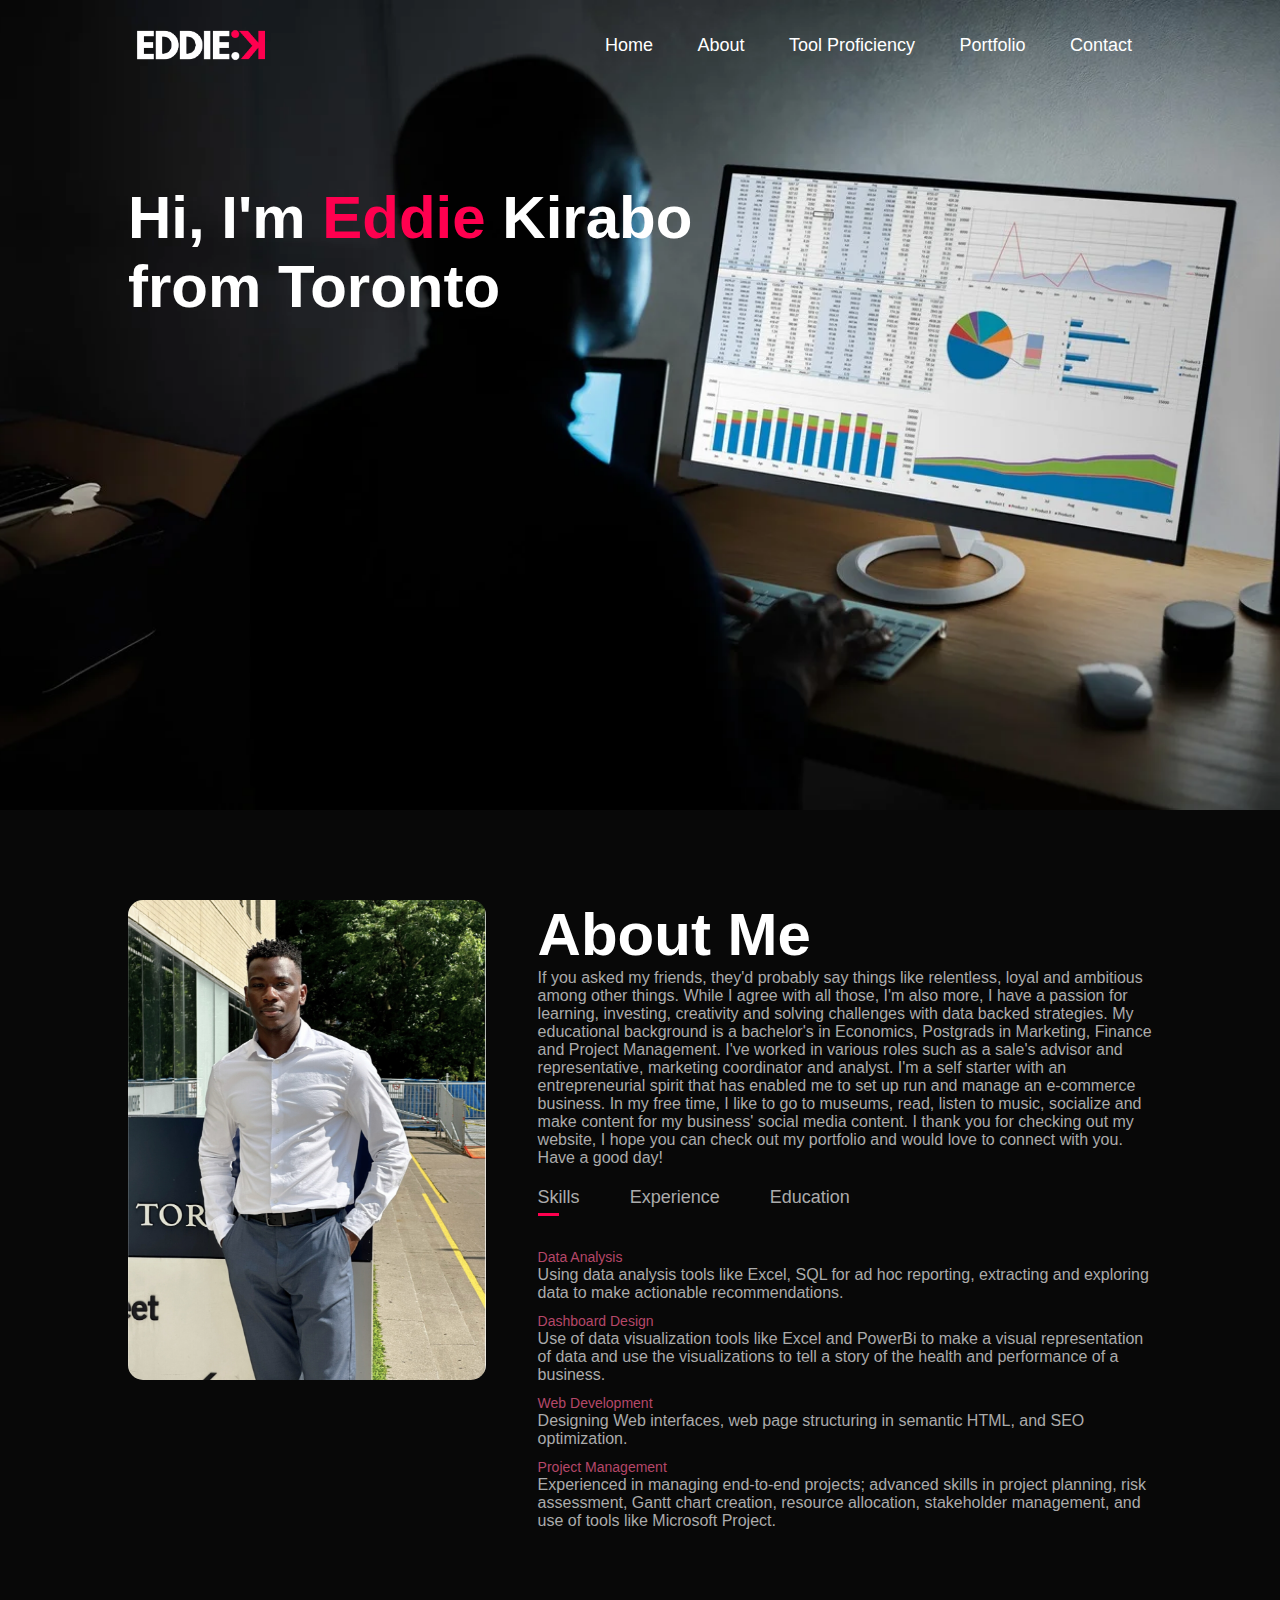
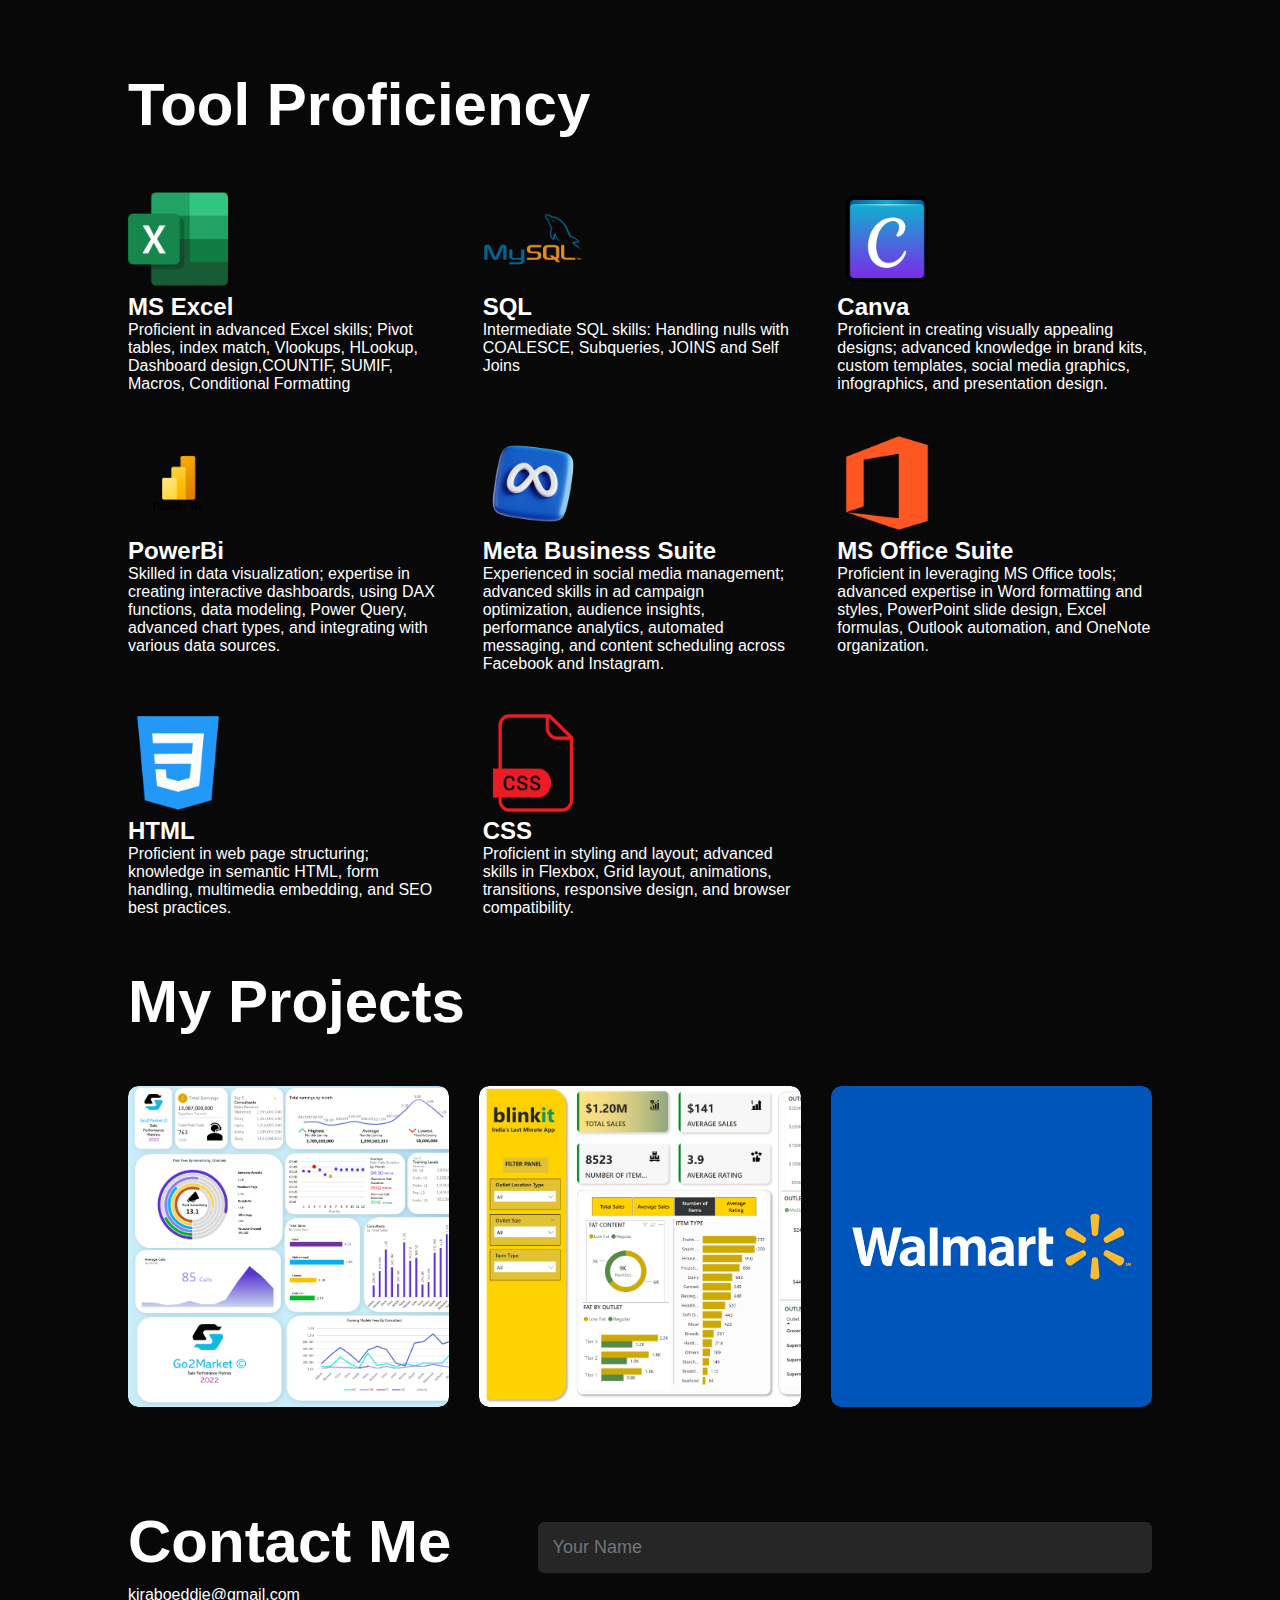
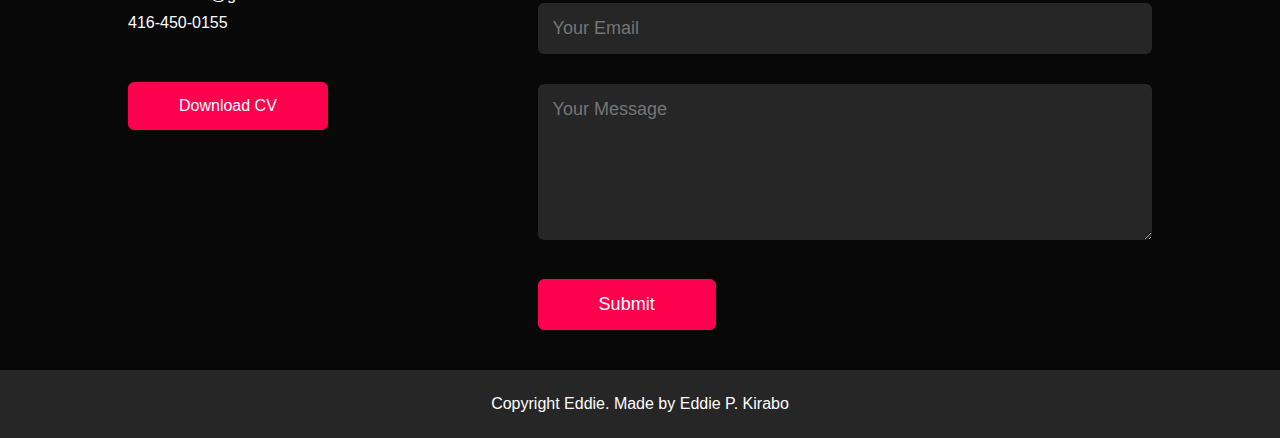
<file: index.html>
<!DOCTYPE html>
<html>
    <head>
        <meta charset="UTF-8">
        <meta http-equiv="X-UA-Compatible" content="Ie=edge">
        <link rel="stylesheet" href="Style.css">
        <title>Personal Portfolio Website</title>
    </head>
    <body>
        <div id="header">
            <div class="container">
                <nav>
                    <img src="images/My Logo.png" class="logo" alt="">
                    <ul>
                        <li><a href="#header">Home</a></li>
                        <li><a href="#About">About</a></li>
                        <li><a href="#services">Tool Proficiency</a></li>
                        <li><a href="#portfolio">Portfolio</a></li>
                        <li><a href="#contact">Contact</a></li>
                    </ul>
                </nav>
                <div class="header-text">
                    
                    <h1> Hi, I'm <span>Eddie</span> Kirabo <br>from Toronto</h1>
                </div>
            </div>
        </div>
        <!--About--> 
        <div id="About">
            <div class="container">
                <div class="row">
                    <div class="about-col-1">
                        <img src="images/My photo.png">
                    </div>
                    <div class="about-col-2">
                        <h1 class="sub-title">About Me</h1>
                        <p> If you asked my friends, they'd probably say things like relentless, loyal and ambitious among other things.
                            While I agree with all those, I'm also more, I have a passion for learning, investing, creativity and solving challenges with data backed strategies. My educational background is a bachelor's in Economics, Postgrads in Marketing, Finance and Project Management. I've worked in various roles such as a sale's advisor and representative, marketing coordinator and analyst. I'm a self starter with an entrepreneurial spirit that has enabled me to set up run and manage an e-commerce business.
                            In my free time, I like to go to museums, read, listen to music, socialize and make content for my business' social media content.
                            I thank you for checking out my website, I hope you can check out my portfolio and would love to connect with you. Have a good day!</p>

                            <div class="tab-titles">
                                <p class="tab-links active-link" onclick="opentab('skills')"> Skills</p>
                                <p class="tab-links" onclick="opentab('experience')"> Experience</p>
                                <p class="tab-links" onclick="opentab('education')"> Education</p>
                            </div>
                            <div class="tab-contents active-tab" id="skills">
                                <ul>
                                    <li><span>Data Analysis</span><br>Using data analysis tools like Excel, SQL for ad hoc reporting, extracting and exploring data to make actionable recommendations.</li>
                                    <li><span>Dashboard Design</span><br>Use of data visualization tools like Excel and PowerBi to make a visual representation of data and use the visualizations to tell a story of the health and performance of a business.</li>
                                    <li><span>Web Development</span><br>Designing Web interfaces, web page structuring in semantic HTML, and SEO optimization.</li>
                                    <li><span>Project Management</span><br>Experienced in managing end-to-end projects; advanced skills in project planning, risk assessment, Gantt chart creation, resource allocation, stakeholder management, and use of tools like Microsoft Project.</li>
                                </ul>
                            </div>
                            <div class="tab-contents" id="experience">
                                <ul>
                                    <li><span>Jan 2024 to date</span><br>Self employed,Ecommerce(Shopify)<br> Chloe&Lee.com</li>
                                    <li><span>June 2023 to Jan 2024</span><br>Sales Representative, Brand Ambassador <br>Brand Momentum</li>
                                    <li><span>Sep 2023 to Dec 2023</span> <br>Marketing Coordinator, Co-Op <br>Uviversity of Toronto</li>
                                    <li><span>2022 to 2023</span><br>Marketing Analyst Intern <br> OWC</li>
                                </ul>
                            </div>
                            <div class="tab-contents" id="education">
                                <ul>
                                    <li><span>2023</span><br>George Brown College <br>Post Grad Marketing Management of Financial Services</li>
                                    <li><span>2022</span><br>St. Lawrence College <br>Post Grad Project Management</li>
                                    <li><span>2017 - 2020</span> <br>University of Bedfordshire, England<br>Bachelors of Business Economics</li>
                                </ul>
                            </div>
                    </div>
                </div>
            </div>
        </div>

        <!--Services/my skills-->
        
        <div id="services">
            <div class="container">
                <h1 class="sub-title">Tool Proficiency</h1>
                <div class="services-list">
                    <div class="tool-icons">
                        <img src="images/excel-icon.png" >
                        <h2>MS Excel</h2>
                        <p> Proficient in advanced Excel skills; Pivot tables, index match, 
                            Vlookups, HLookup, Dashboard design,COUNTIF, SUMIF, Macros, Conditional Formatting </p>
                        
                    </div>
                    <div class="tool-icons">
                        <img src="images/Mysql-icon.png" >
                        <h2>SQL</h2>
                        <p> Intermediate SQL skills: Handling nulls with COALESCE, Subqueries, JOINS and Self Joins</p>
                        
                    </div>
                    <div class="tool-icons">
                        <img src="images/Canva-icon.png">
                        <h2>Canva</h2>
                        <p> Proficient in creating visually appealing designs; advanced knowledge in brand kits, custom templates, social media graphics, infographics, and presentation design.</p>
                        
                    </div>
                    <div class="tool-icons">
                        <img class="Powerbi-logo" src="images/Microsoft-Power-BI-iconl.png">
                        <h2>PowerBi</h2>
                        <p> Skilled in data visualization; expertise in creating interactive dashboards, using DAX functions, data modeling, Power Query, advanced chart types, and integrating with various data sources.</p>
                        
                    </div>
                    <div class="tool-icons">
                        <img src="images/11390290_meta_virtual reality_social media_3d icon_3d illustration_icon.png">
                        <h2>Meta Business Suite</h2>
                        <p> Experienced in social media management; advanced skills in ad campaign optimization, audience insights, performance analytics, automated messaging, and content scheduling across Facebook and Instagram.</p>
                        
                    </div>
                    <div class="tool-icons">
                        <img src="images/4202103_office_logo_microsoft_ms_social_icon.png">
                        <h2>MS Office Suite</h2>
                        <p> Proficient in leveraging MS Office tools; advanced expertise in Word formatting and styles, PowerPoint slide design, Excel formulas, Outlook automation, and OneNote organization.</p>
                        
                    </div>
                    <div class="tool-icons">
                        <img src="images/4202020_css3_html_logo_social_social media_icon.png">
                        <h2>HTML</h2>
                        <p> Proficient in web page structuring; knowledge in semantic HTML, form handling, multimedia embedding, and SEO best practices.</p>
                        
                    </div>
                    <div class="tool-icons">
                        <img src="images/CSS-LOGO.png">
                        <h2>CSS</h2>
                        <p> Proficient in styling and layout; advanced skills in Flexbox, Grid layout, animations, transitions, responsive design, and browser compatibility.</p>
                        
                    </div>
                </div>
            </div>
        </div>

        <!--my portfolio-->

        <div id="portfolio">
            <div class="container">
                <h1 class="sub-title">My Projects</h1>
                <div class="work-list">
                    <div class="work">
                        <img src="Portfolio Projects/Portfolio-1-Images/Go2Sales_Dashboard_.png" >
                        <div class="layer">
                            <h3>Go2Market Sales and Advertising Perfomance 2022 </h3>
                            <p>A detailed analysis of Go2Market, an education and training service provider with the aim to gain 
                                marketing performance insights from the company's 2022 marketing strategies, build an interactive dashboard 
                                and use it to make informed decisions in order to maximise the return on marketing spend.</p>
                            <a target="_blank" href="Portfolio Projects/project-1.html">See Project</a>
                        </div>
                    </div>
                    <div class="work">
                        <img src="Portfolio Projects/Blinkit project/Blinkit-dashboard.png" >
                        <div class="layer">
                            <h3>Blinkit PowerBi Dashboard</h3>
                            <p>Blinkit is India's lasrgest grocery delivery service provider. In this project, fictitious data was used to develop a sales dashboard for the company using PowerBi.</p>
                            <a target="_blank" href="Portfolio Projects/blinkit.html">See Project</a>
                        </div>
                    </div>
                    <div class="work">
                        <img src="Portfolio Projects/WALMART SQL/walmart-logo-vector.png" >
                        <div class="layer">
                            <h3>Walmart Sales SQL Data Analysis</h3>
                            <p>In this project, I use Walmart Sales data onbtained from a Kaggle Dataset to analyse the data using SQL.</p>
                            <a target="_blank" href="Portfolio Projects/walmartproject.html">See Project</a>
                        </div>
                    </div>
                </div>
                
            </div>

        </div>

        <!--Contact-->
        <div id="contact">
            <div class="container">
                <div class="row">
                    <div class="contact-left">
                        <h1 class="sub-title">Contact Me</h1>
                        <p>kiraboeddie@gmail.com</p>
                        <p>416-450-0155</p>
                        <div class="social-icons">

                        </div>
                        <a href="Eddie Kirabo Resume 09-24_.pdf" download class="btn btn2">Download CV</a>
                    </div>
                    
                    <div class="contact-right">
                        <form name="submit-to-google-sheet">
                            <input type="text" name="Name" placeholder="Your Name" required>
                            <input type="email" name="Email" placeholder="Your Email" required>
                            <textarea name="Message" rows="6" placeholder="Your Message"></textarea>
                            <button type="Submit" class="btn btn2">Submit</button>
                        </form>
                        <span id="msg"></span>
                    </div>
                </div>
            </div>
            <div class="copyright">
                <p>Copyright Eddie. Made by Eddie P. Kirabo</p>
            </div>
        </div>

        <script>

            var tablinks = document.getElementsByClassName("tab-links");
            var tabcontents = document.getElementsByClassName("tab-contents");
            function opentab(tabname){
                for(tablink of tablinks){
                    tablink.classList.remove("active-link")
                }
                for(tabcontent of tabcontents){
                    tabcontent.classList.remove("active-tab")
                }
                event.currentTarget.classList.add("active-link")
                document.getElementById(tabname).classList.add("active-tab");
            }

        </script>
        <script>
            const scriptURL = 'https://script.google.com/macros/s/AKfycbz5DEJKf5zarZrufCca64hK5Rn7zNZXso42GmwHZeLCt1lqWhEosUQU6XVI6L28XFer/exec'
            const form = document.forms['submit-to-google-sheet']
            const msg =document.getElementById("msg")
          
            form.addEventListener('submit', e => {
              e.preventDefault()
              fetch(scriptURL, { method: 'POST', body: new FormData(form)})
                .then(response => {
                    msg.innerHTML = "Message sent Succesfully!"
                    setTimeout(function(){
                        msg.innerHTML =""
                    },5000)
                    form.reset()
                })
                .catch(error => console.error('Error!', error.message))
            })
        </script>
    </body>
</html>
</file>
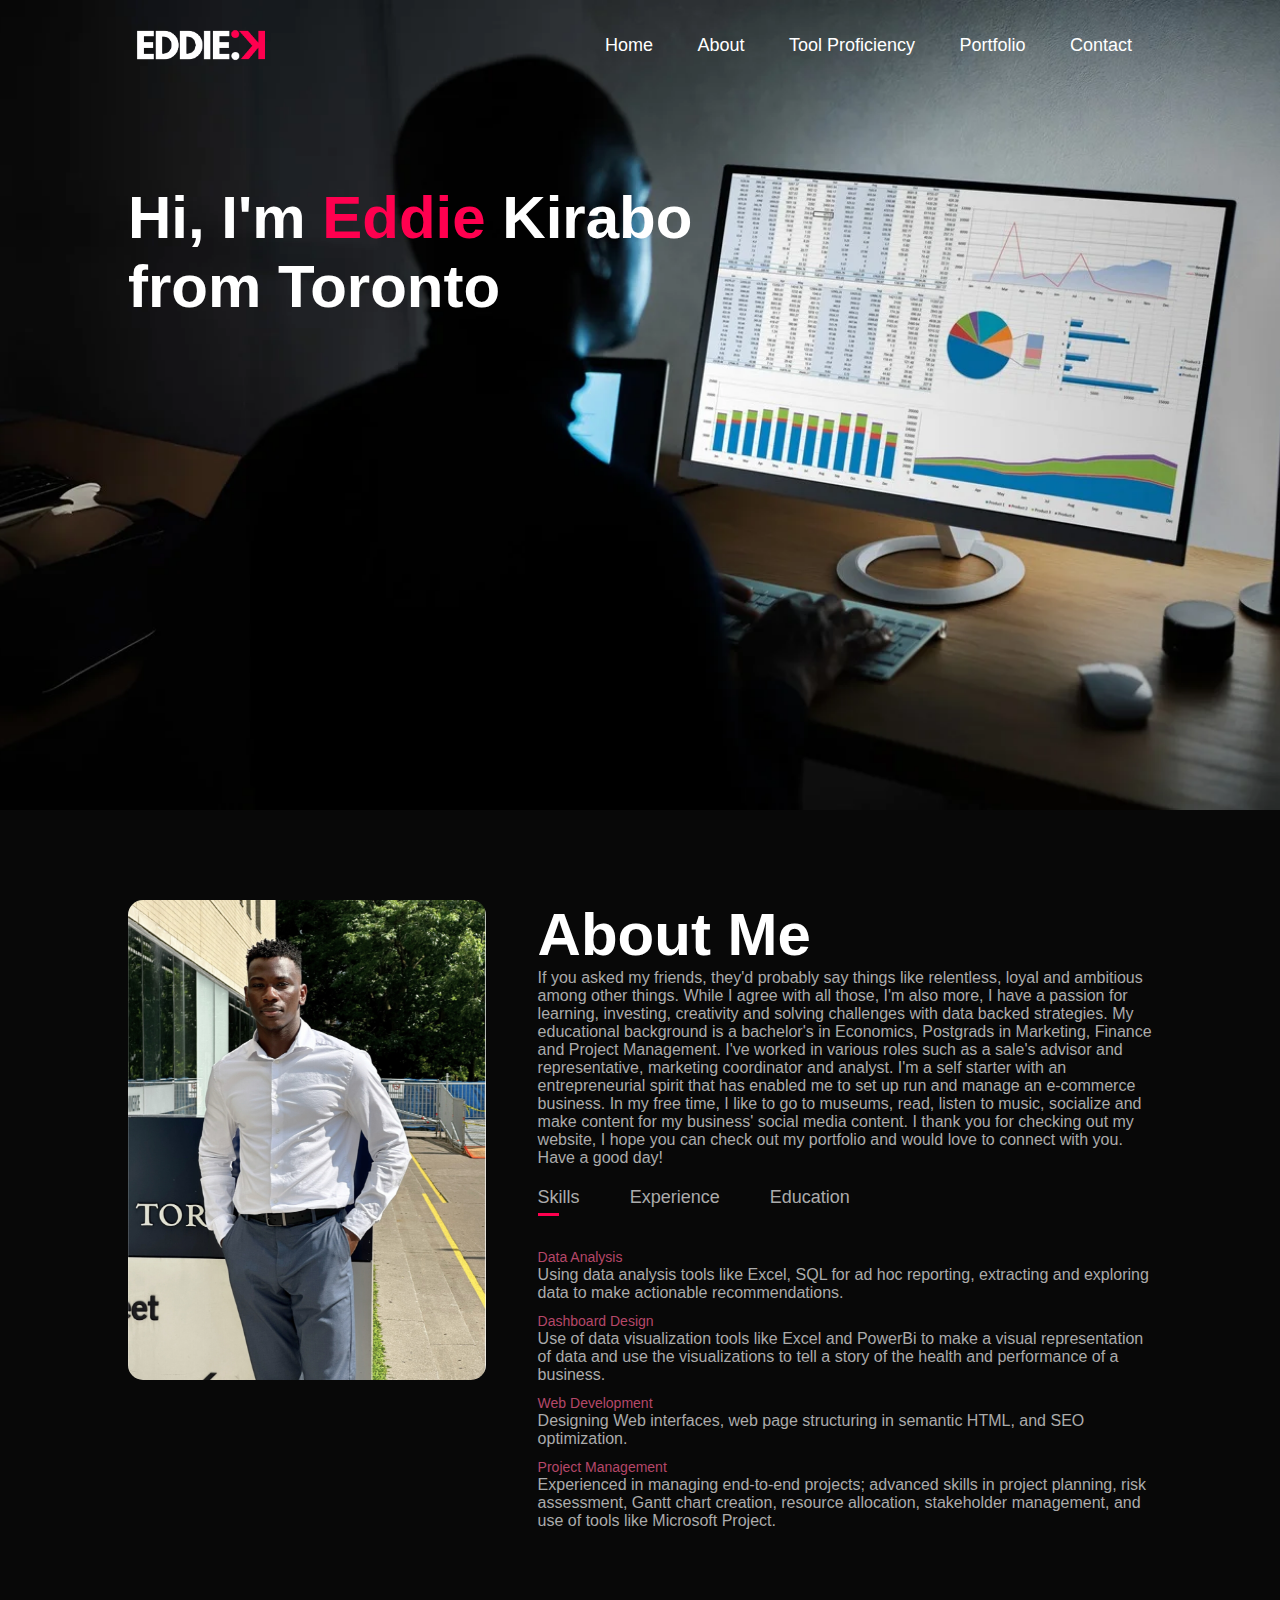
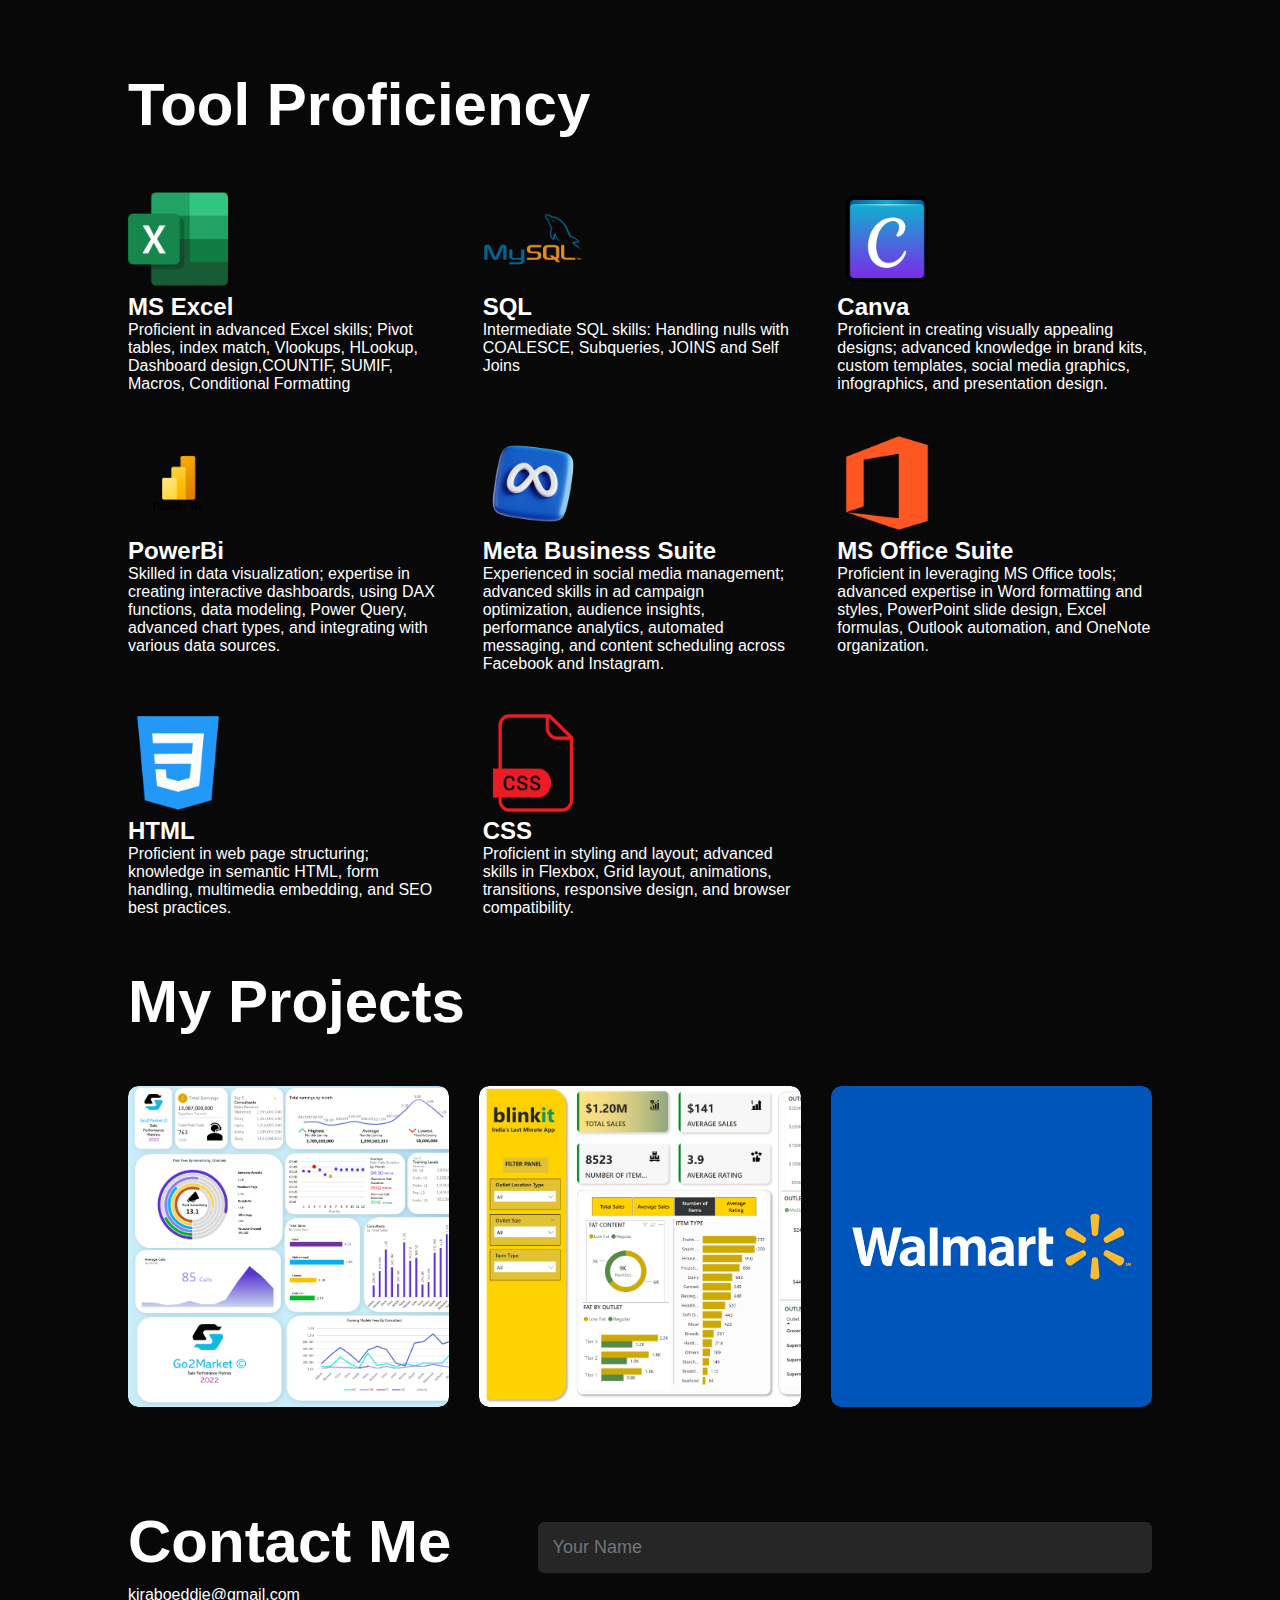
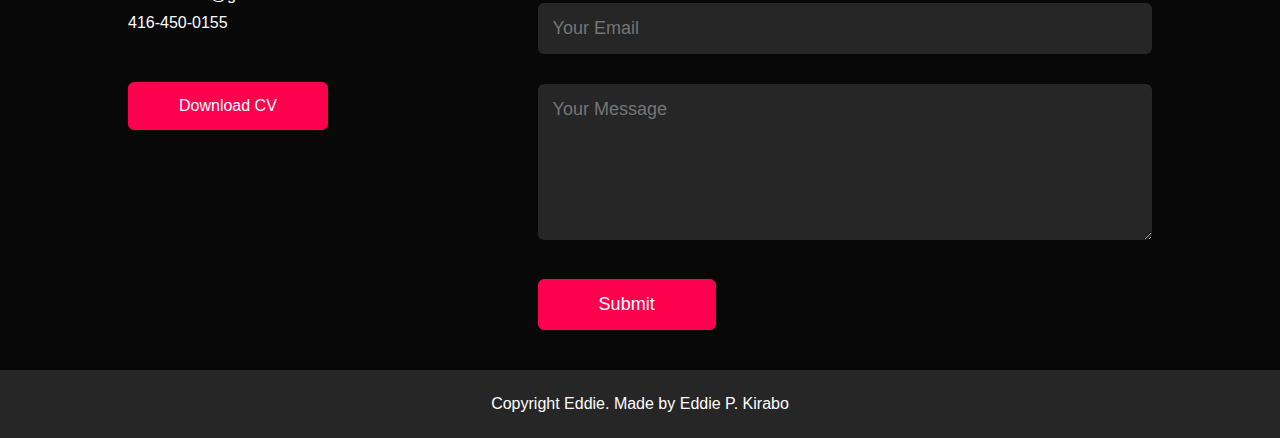
<file: Personal Portfolio/index.html>
<!DOCTYPE html>
<html>
    <head>
        <meta charset="UTF-8">
        <meta http-equiv="X-UA-Compatible" content="Ie=edge">
        <link rel="stylesheet" href="Style.css">
        <title>Personal Portfolio Website</title>
    </head>
    <body>
        <div id="header">
            <div class="container">
                <nav>
                    <img src="images/My Logo.png" class="logo" alt="">
                    <ul>
                        <li><a href="#header">Home</a></li>
                        <li><a href="#About">About</a></li>
                        <li><a href="#services">Tool Proficiency</a></li>
                        <li><a href="#portfolio">Portfolio</a></li>
                        <li><a href="#contact">Contact</a></li>
                    </ul>
                </nav>
                <div class="header-text">
                    
                    <h1> Hi, I'm <span>Eddie</span> Kirabo <br>from Toronto</h1>
                </div>
            </div>
        </div>
        <!--About--> 
        <div id="About">
            <div class="container">
                <div class="row">
                    <div class="about-col-1">
                        <img src="images/My photo.png">
                    </div>
                    <div class="about-col-2">
                        <h1 class="sub-title">About Me</h1>
                        <p> If you asked my friends, they'd probably say things like relentless, loyal and ambitious among other things.
                            While I agree with all those, I'm also more, I have a passion for learning, investing, creativity and solving challenges with data backed strategies. My educational background is a bachelor's in Economics, Postgrads in Marketing, Finance and Project Management. I've worked in various roles such as a sale's advisor and representative, marketing coordinator and analyst. I'm a self starter with an entrepreneurial spirit that has enabled me to set up run and manage an e-commerce business.
                            In my free time, I like to go to museums, read, listen to music, socialize and make content for my business' social media content.
                            I thank you for checking out my website, I hope you can check out my portfolio and would love to connect with you. Have a good day!</p>

                            <div class="tab-titles">
                                <p class="tab-links active-link" onclick="opentab('skills')"> Skills</p>
                                <p class="tab-links" onclick="opentab('experience')"> Experience</p>
                                <p class="tab-links" onclick="opentab('education')"> Education</p>
                            </div>
                            <div class="tab-contents active-tab" id="skills">
                                <ul>
                                    <li><span>Data Analysis</span><br>Using data analysis tools like Excel, SQL for ad hoc reporting, extracting and exploring data to make actionable recommendations.</li>
                                    <li><span>Dashboard Design</span><br>Use of data visualization tools like Excel and PowerBi to make a visual representation of data and use the visualizations to tell a story of the health and performance of a business.</li>
                                    <li><span>Web Development</span><br>Designing Web interfaces, web page structuring in semantic HTML, and SEO optimization.</li>
                                    <li><span>Project Management</span><br>Experienced in managing end-to-end projects; advanced skills in project planning, risk assessment, Gantt chart creation, resource allocation, stakeholder management, and use of tools like Microsoft Project.</li>
                                </ul>
                            </div>
                            <div class="tab-contents" id="experience">
                                <ul>
                                    <li><span>Jan 2024 to date</span><br>Self employed,Ecommerce(Shopify)<br> Chloe&Lee.com</li>
                                    <li><span>June 2023 to Jan 2024</span><br>Sales Representative, Brand Ambassador <br>Brand Momentum</li>
                                    <li><span>Sep 2023 to Dec 2023</span> <br>Marketing Coordinator, Co-Op <br>Uviversity of Toronto</li>
                                    <li><span>2022 to 2023</span><br>Marketing Analyst Intern <br> OWC</li>
                                </ul>
                            </div>
                            <div class="tab-contents" id="education">
                                <ul>
                                    <li><span>2023</span><br>George Brown College <br>Post Grad Marketing Management of Financial Services</li>
                                    <li><span>2022</span><br>St. Lawrence College <br>Post Grad Project Management</li>
                                    <li><span>2017 - 2020</span> <br>University of Bedfordshire, England<br>Bachelors of Business Economics</li>
                                </ul>
                            </div>
                    </div>
                </div>
            </div>
        </div>

        <!--Services/my skills-->
        
        <div id="services">
            <div class="container">
                <h1 class="sub-title">Tool Proficiency</h1>
                <div class="services-list">
                    <div class="tool-icons">
                        <img src="images/excel-icon.png" >
                        <h2>MS Excel</h2>
                        <p> Proficient in advanced Excel skills; Pivot tables, index match, 
                            Vlookups, HLookup, Dashboard design,COUNTIF, SUMIF, Macros, Conditional Formatting </p>
                        
                    </div>
                    <div class="tool-icons">
                        <img src="images/Mysql-icon.png" >
                        <h2>SQL</h2>
                        <p> Intermediate SQL skills: Handling nulls with COALESCE, Subqueries, JOINS and Self Joins</p>
                        
                    </div>
                    <div class="tool-icons">
                        <img src="images/Canva-icon.png">
                        <h2>Canva</h2>
                        <p> Proficient in creating visually appealing designs; advanced knowledge in brand kits, custom templates, social media graphics, infographics, and presentation design.</p>
                        
                    </div>
                    <div class="tool-icons">
                        <img class="Powerbi-logo" src="images/Microsoft-Power-BI-iconl.png">
                        <h2>PowerBi</h2>
                        <p> Skilled in data visualization; expertise in creating interactive dashboards, using DAX functions, data modeling, Power Query, advanced chart types, and integrating with various data sources.</p>
                        
                    </div>
                    <div class="tool-icons">
                        <img src="images/11390290_meta_virtual reality_social media_3d icon_3d illustration_icon.png">
                        <h2>Meta Business Suite</h2>
                        <p> Experienced in social media management; advanced skills in ad campaign optimization, audience insights, performance analytics, automated messaging, and content scheduling across Facebook and Instagram.</p>
                        
                    </div>
                    <div class="tool-icons">
                        <img src="images/4202103_office_logo_microsoft_ms_social_icon.png">
                        <h2>MS Office Suite</h2>
                        <p> Proficient in leveraging MS Office tools; advanced expertise in Word formatting and styles, PowerPoint slide design, Excel formulas, Outlook automation, and OneNote organization.</p>
                        
                    </div>
                    <div class="tool-icons">
                        <img src="images/4202020_css3_html_logo_social_social media_icon.png">
                        <h2>HTML</h2>
                        <p> Proficient in web page structuring; knowledge in semantic HTML, form handling, multimedia embedding, and SEO best practices.</p>
                        
                    </div>
                    <div class="tool-icons">
                        <img src="images/CSS-LOGO.png">
                        <h2>CSS</h2>
                        <p> Proficient in styling and layout; advanced skills in Flexbox, Grid layout, animations, transitions, responsive design, and browser compatibility.</p>
                        
                    </div>
                </div>
            </div>
        </div>

        <!--my portfolio-->

        <div id="portfolio">
            <div class="container">
                <h1 class="sub-title">My Projects</h1>
                <div class="work-list">
                    <div class="work">
                        <img src="Portfolio Projects/Portfolio-1-Images/Go2Sales_Dashboard_.png" >
                        <div class="layer">
                            <h3>Go2Market Sales and Advertising Perfomance 2022 </h3>
                            <p>A detailed analysis of Go2Market, an education and training service provider with the aim to gain 
                                marketing performance insights from the company's 2022 marketing strategies, build an interactive dashboard 
                                and use it to make informed decisions in order to maximise the return on marketing spend.</p>
                            <a target="_blank" href="Portfolio Projects/project-1.html">See Project</a>
                        </div>
                    </div>
                    <div class="work">
                        <img src="Portfolio Projects/Blinkit project/Blinkit-dashboard.png" >
                        <div class="layer">
                            <h3>Blinkit PowerBi Dashboard</h3>
                            <p>Blinkit is India's lasrgest grocery delivery service provider. In this project, fictitious data was used to develop a sales dashboard for the company using PowerBi.</p>
                            <a target="_blank" href="Portfolio Projects/blinkit.html">See Project</a>
                        </div>
                    </div>
                    <div class="work">
                        <img src="Portfolio Projects/WALMART SQL/walmart-logo-vector.png" >
                        <div class="layer">
                            <h3>Walmart Sales SQL Data Analysis</h3>
                            <p>In this project, I use Walmart Sales data onbtained from a Kaggle Dataset to analyse the data using SQL.</p>
                            <a target="_blank" href="Portfolio Projects/walmartproject.html">See Project</a>
                        </div>
                    </div>
                </div>
                
            </div>

        </div>

        <!--Contact-->
        <div id="contact">
            <div class="container">
                <div class="row">
                    <div class="contact-left">
                        <h1 class="sub-title">Contact Me</h1>
                        <p>kiraboeddie@gmail.com</p>
                        <p>416-450-0155</p>
                        <div class="social-icons">

                        </div>
                        <a href="images/my-cv.pdf" download class="btn btn2">Download CV</a>
                    </div>
                    
                    <div class="contact-right">
                        <form name="submit-to-google-sheet">
                            <input type="text" name="Name" placeholder="Your Name" required>
                            <input type="email" name="Email" placeholder="Your Email" required>
                            <textarea name="Message" rows="6" placeholder="Your Message"></textarea>
                            <button type="Submit" class="btn btn2">Submit</button>
                        </form>
                        <span id="msg"></span>
                    </div>
                </div>
            </div>
            <div class="copyright">
                <p>Copyright Eddie. Made by Eddie P. Kirabo</p>
            </div>
        </div>

        <script>

            var tablinks = document.getElementsByClassName("tab-links");
            var tabcontents = document.getElementsByClassName("tab-contents");
            function opentab(tabname){
                for(tablink of tablinks){
                    tablink.classList.remove("active-link")
                }
                for(tabcontent of tabcontents){
                    tabcontent.classList.remove("active-tab")
                }
                event.currentTarget.classList.add("active-link")
                document.getElementById(tabname).classList.add("active-tab");
            }

        </script>
        <script>
            const scriptURL = 'https://script.google.com/macros/s/AKfycbz5DEJKf5zarZrufCca64hK5Rn7zNZXso42GmwHZeLCt1lqWhEosUQU6XVI6L28XFer/exec'
            const form = document.forms['submit-to-google-sheet']
            const msg =document.getElementById("msg")
          
            form.addEventListener('submit', e => {
              e.preventDefault()
              fetch(scriptURL, { method: 'POST', body: new FormData(form)})
                .then(response => {
                    msg.innerHTML = "Message sent Succesfully!"
                    setTimeout(function(){
                        msg.innerHTML =""
                    },5000)
                    form.reset()
                })
                .catch(error => console.error('Error!', error.message))
            })
        </script>
    </body>
</html>
</file>
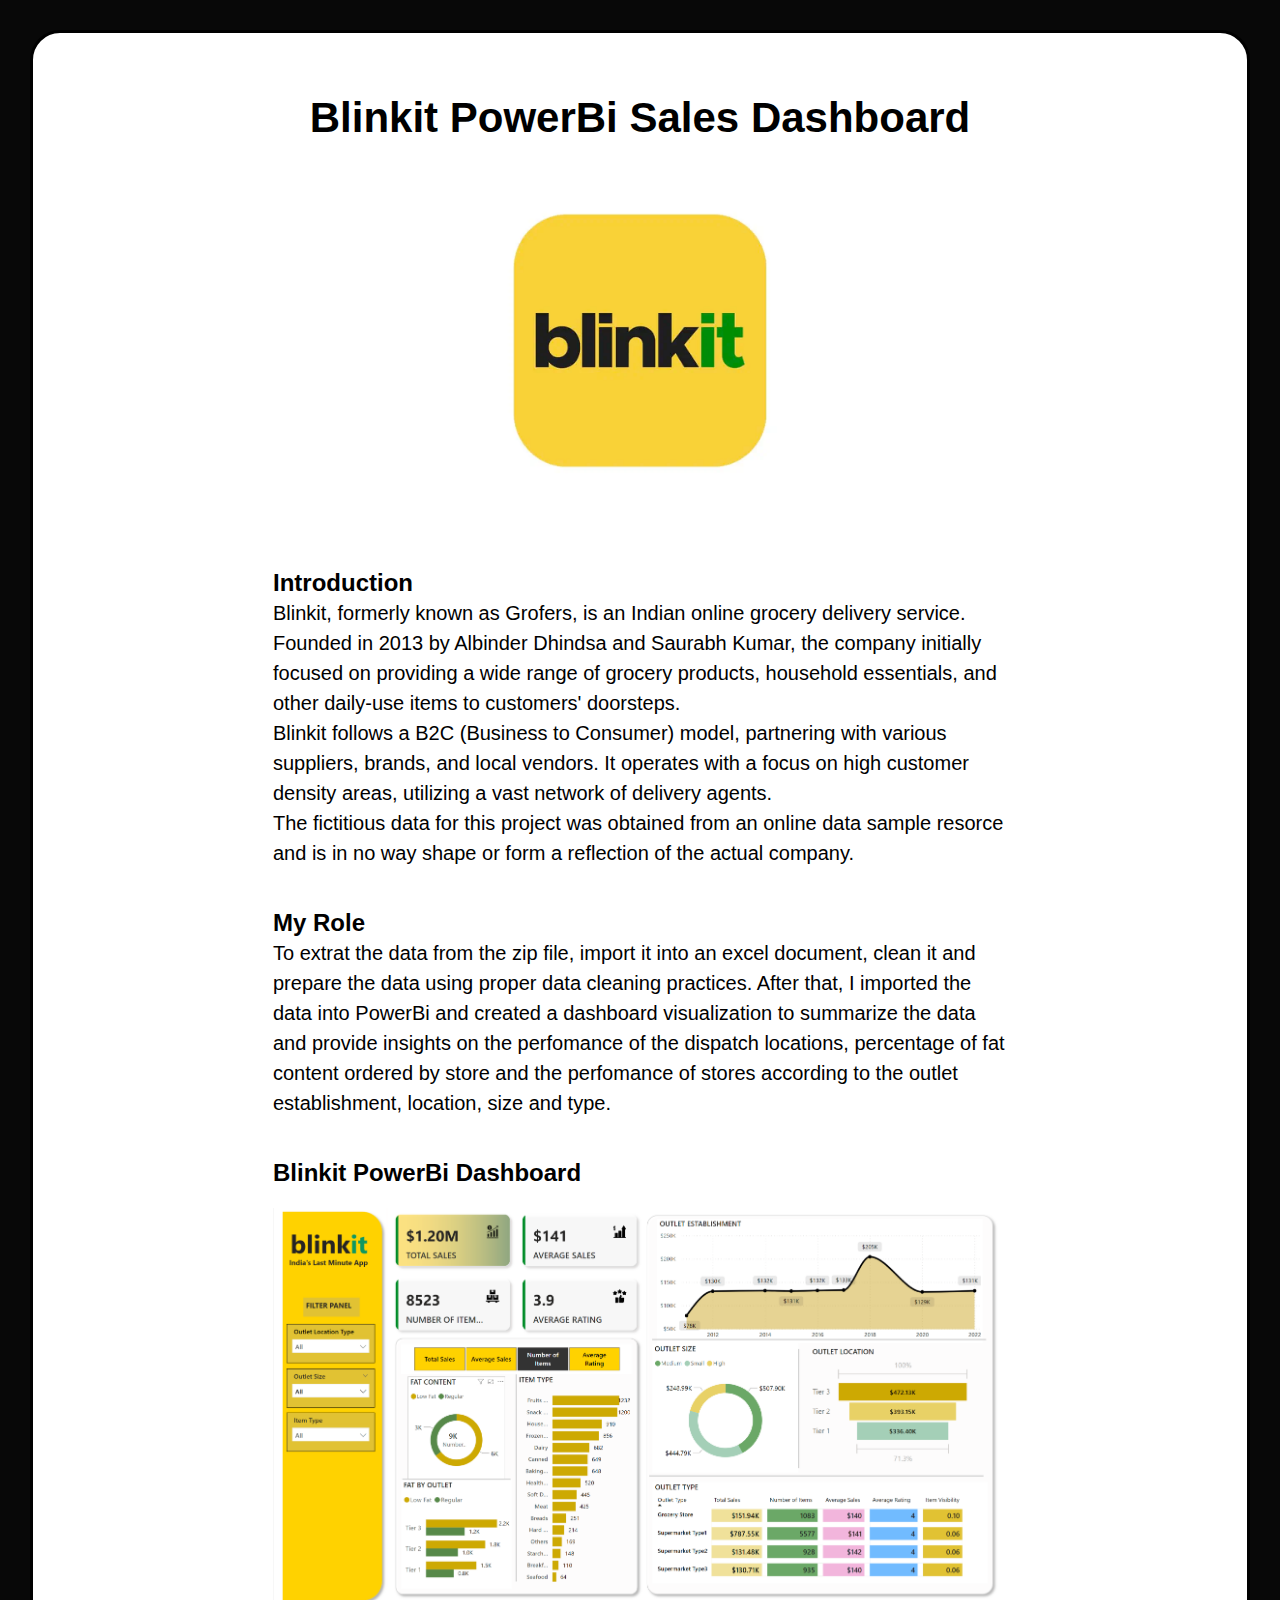
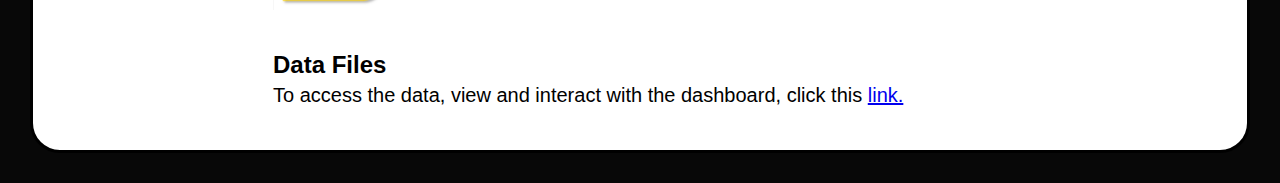
<file: Portfolio Projects/blinkit.html>
<!DOCTYPE html>
<html>
    <head>
        <meta charset="UTF-8">
        <meta http-equiv="X-UA-Compatible" content="Ie=edge">
        <title>Blinkit</title>
        <link rel="stylesheet" href="project-1.css">
    </head>
    <head>
        <div class="Project-info-page">
            <div class="header">
                <h1>Blinkit PowerBi Sales Dashboard</h1>
                
            </div>
            <img class="blinkit-logo" src="Blinkit project/Blinkit_logo.webp" >
            <div class="project-details">
                <h2>Introduction</h2>
                <p>
                    Blinkit, formerly known as Grofers, is an Indian online grocery delivery service. Founded in 2013 by Albinder Dhindsa and Saurabh Kumar, the company initially focused on providing a wide range of grocery products, household essentials, and other daily-use items to customers' doorsteps. <br>
                    Blinkit follows a B2C (Business to Consumer) model, partnering with various suppliers, brands, and local vendors.
                    It operates with a focus on high customer density areas, utilizing a vast network of delivery agents. <br>
                    The fictitious data for this project was obtained from an online data sample resorce and is in no way shape or form a reflection of the actual company.
                </p>
                <h2>My Role</h2>
                <p>
                    To extrat the data from the zip file, import it into an excel document, clean it and prepare the data using proper data cleaning practices. After that, I imported the data into PowerBi and created a dashboard visualization to summarize the data and provide insights on the perfomance of the 
                    dispatch locations, percentage of fat content ordered by store and the perfomance of stores according to the outlet establishment, location, size and type.
                </p>
                <h2>
                    Blinkit PowerBi Dashboard
                </h2>
                <img class="blinkit-dashboard-img" src="Blinkit project/Blinkit-dashboard.png" >
                <h2>Data Files</h2>
                <p>To access the data, view and interact with the dashboard, click this <a href="Blinkit project/Data and Dashboard/Data and Dashboard.zip">link.</a></p>
                
            </div>
            
        </div>
        
    </head>
</html>
</file>
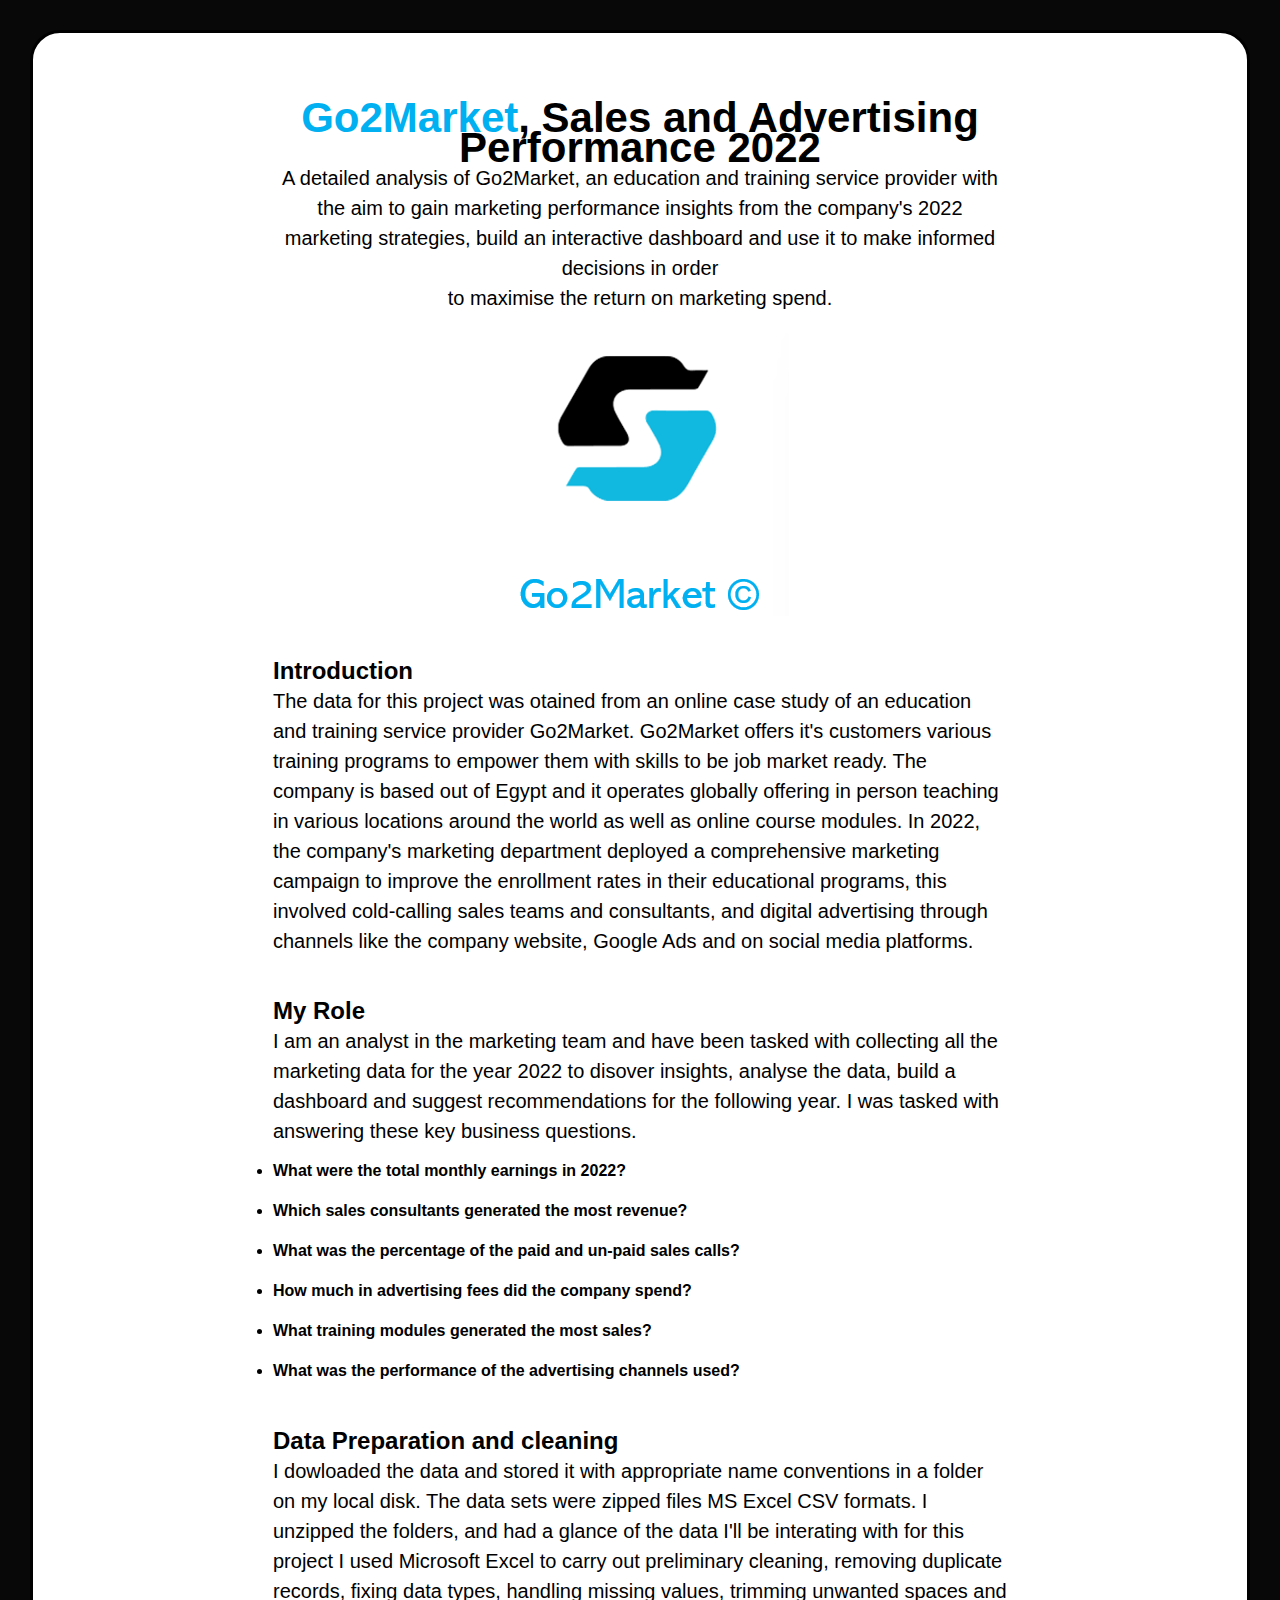
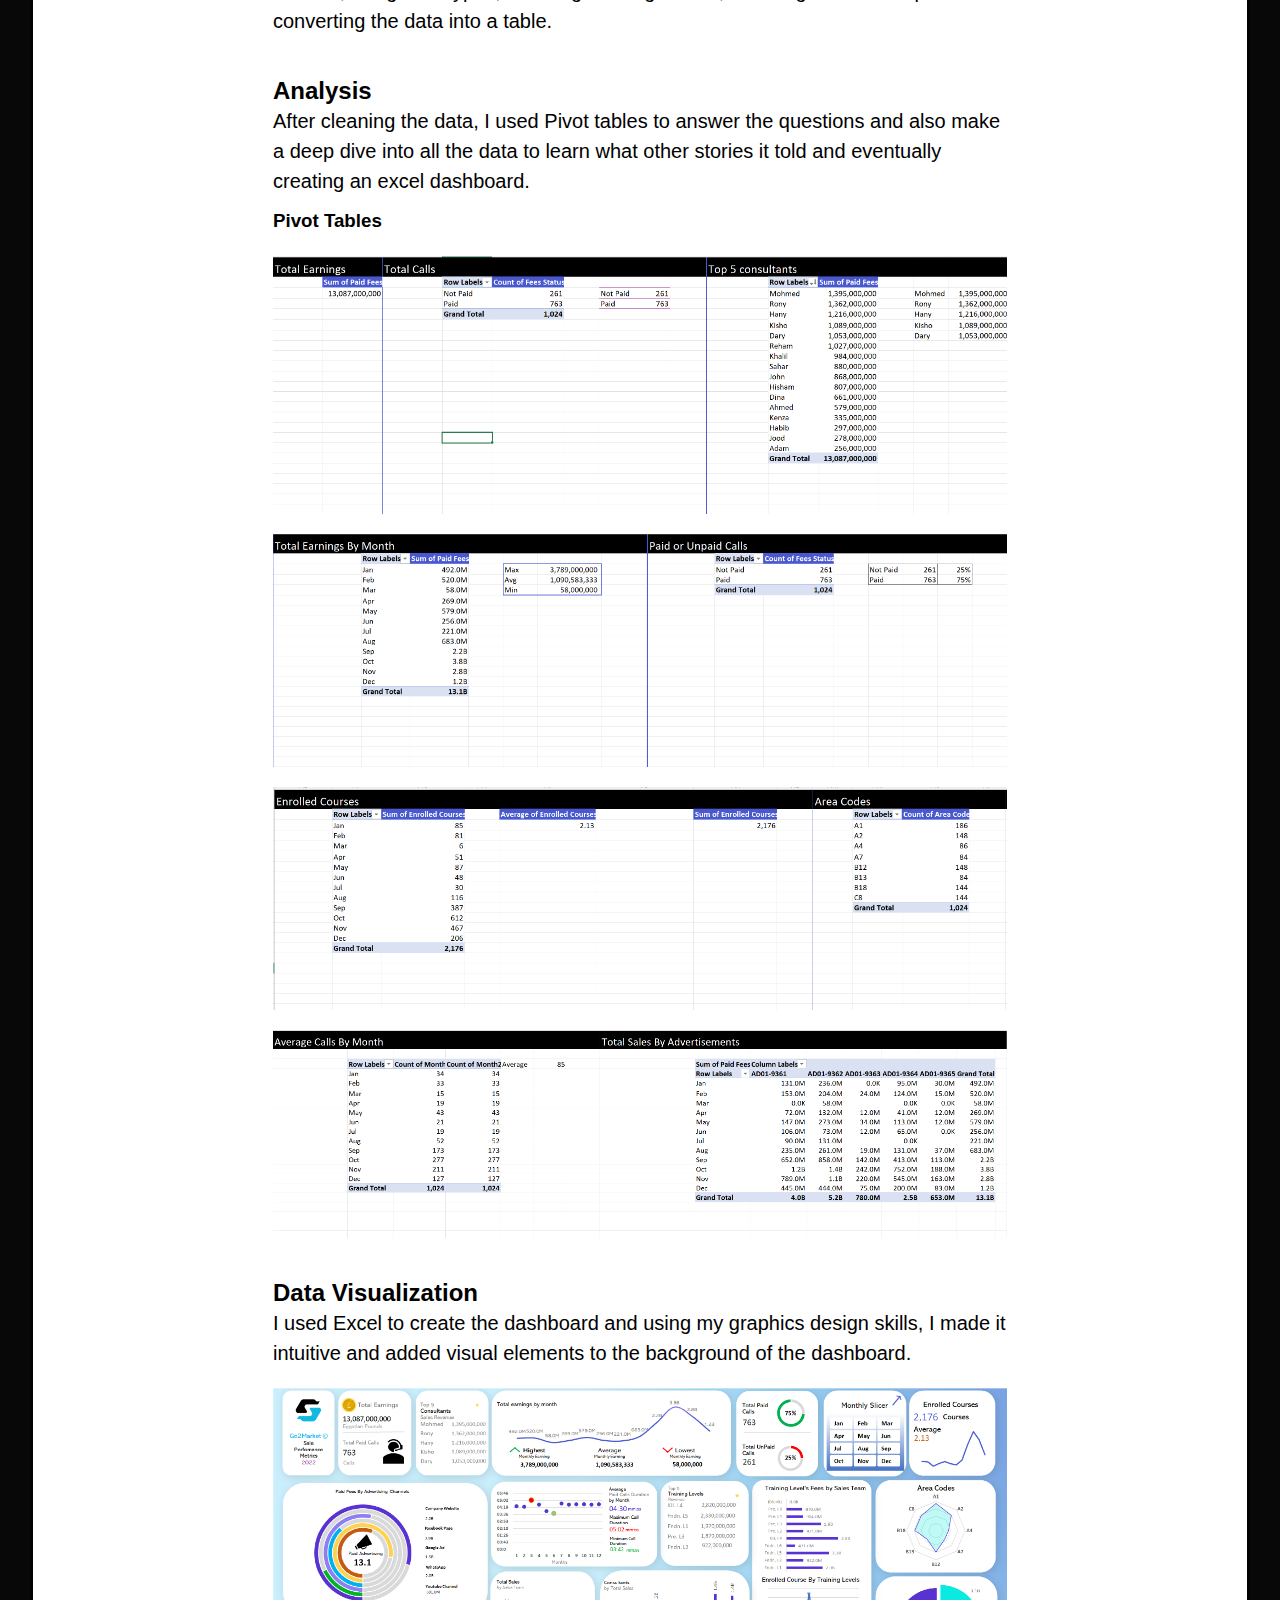
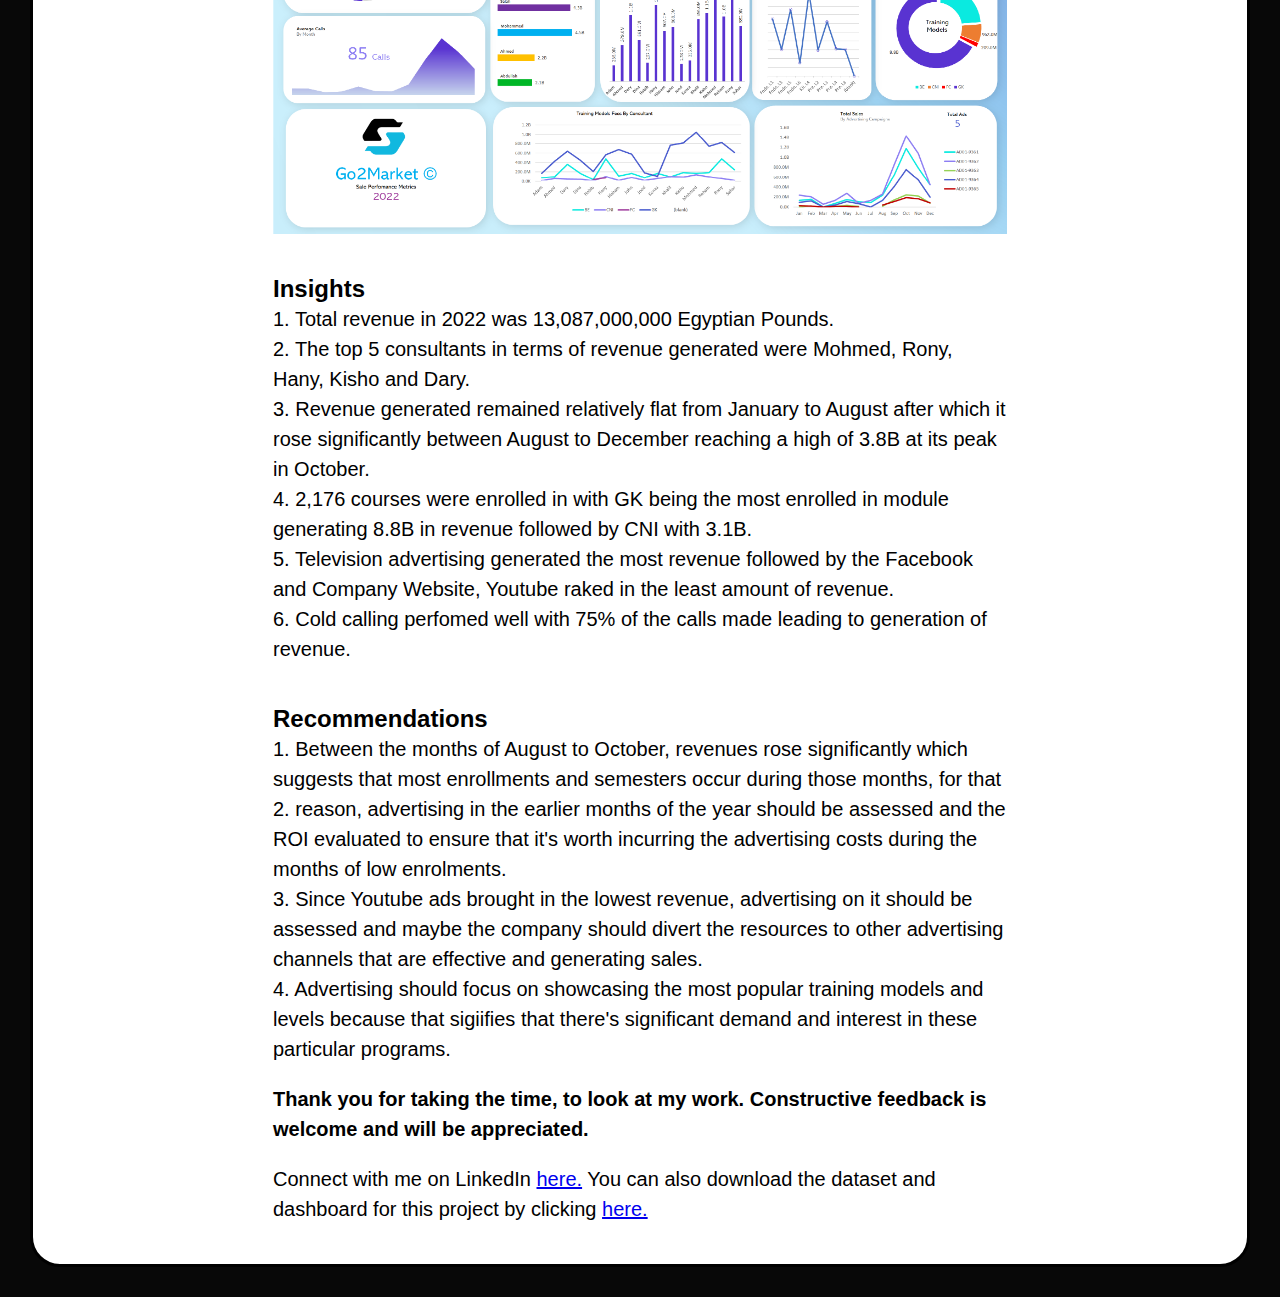
<file: Portfolio Projects/project-1.html>
<!DOCTYPE html>
<html>
    <head>
        <meta charset="UTF-8">
        <meta http-equiv="X-UA-Compatible" content="Ie=edge">
        <title>Project One</title>
        <link rel="stylesheet" href="project-1.css">
    </head>
    <body>
        <div class="Project-info-page">
            <div class="header">
                <h1><span style="color: #00B0F0;">Go2Market</span>, Sales and Advertising Performance 2022</h1>
                <p>
                    A detailed analysis of Go2Market, an education and training service provider  with the aim
                    to gain marketing performance insights from the company's 2022 marketing strategies, build an interactive dashboard and use it to make informed decisions in order <br>
                    to maximise the return on marketing spend.
                </p>   
            </div>
            <img src="Portfolio-1-Images/Go2MarketLogo.png" alt="">
            <div class="project-details">
                <h2>Introduction</h2>
                <p>The data for this project was otained from an online case study of an education and training service provider Go2Market.
                    Go2Market offers it's customers various training programs to empower them with skills to be job market ready. The company is based out of Egypt and it operates globally offering in
                    person teaching in various locations around the world as well as online course modules. In 2022, the company's marketing department deployed a comprehensive marketing campaign to
                    improve the enrollment rates in their educational programs, this involved cold-calling sales teams and consultants, and digital advertising through channels like the company website, Google Ads and on social media platforms.
                </p>
                <h2>My Role</h2>
                <p >I am an analyst in the marketing team and have been tasked with collecting all the 
                    marketing data for the year 2022 to disover insights, analyse the data, build a dashboard and suggest recommendations
                    for the following year. I was tasked with answering these key business questions.
                    <li class="tasks">What were the total monthly earnings in 2022?</li>
                    <li class="tasks">Which sales consultants generated the most revenue?</li>
                    <li class="tasks">What was the percentage of the paid and un-paid sales calls?</li>
                    <li class="tasks">How much in advertising fees did the company spend?</li>
                    <li class="tasks">What training modules generated the most sales?</li>
                    <li class="tasks">What was the performance of the advertising channels used?</li>
                </p>
                <h2>Data Preparation and cleaning</h2>
                <p> I dowloaded the data and stored it with appropriate name conventions in 
                    a folder on my local disk. The data sets were zipped files MS Excel CSV formats. I unzipped the 
                    folders, and had a glance of the data I'll be interating with for this project
                    I used Microsoft Excel to carry out preliminary cleaning, removing duplicate records, fixing data types, handling missing values, trimming unwanted spaces
                    and converting the data into a table.
                </p>
                <h2> Analysis</h2>
                <p>
                    After cleaning the data, I used Pivot tables to answer the questions and also make 
                    a deep dive into all the data to learn what other stories it told and eventually creating an excel dashboard.
                </p>
                <div class="pivot-tables">
                    <h3>Pivot Tables</h3>
                    <img src="Portfolio-1-Images/Pivottable_1.png" >
                    <img src="Portfolio-1-Images/Pivottable_2.png" >
                    <img src="Portfolio-1-Images/Screenshot 2024-10-04 112255.png" >
                    <img src="Portfolio-1-Images/Screenshot 2024-10-04 112343.png" >
                </div>

                <div class="data-dashboard">
                    <h2>Data Visualization</h2>
                    <p>I used Excel to create the dashboard and using my graphics design skills, I made it intuitive and added visual elements to the background of the dashboard.</p>
                    <img src="Portfolio-1-Images/Go2Sales_Dashboard_.png" >
                </div>
                <h2>Insights</h2>
                <p>
                    1. Total revenue in 2022 was  13,087,000,000 Egyptian Pounds. <br>
                    2. The top 5 consultants in terms of revenue generated were Mohmed, Rony, Hany, Kisho and Dary. <br>
                    3. Revenue generated remained relatively flat from January to August after which it rose significantly between August to December reaching a high of 3.8B at its peak in October. <br>
                    4. 2,176 courses were enrolled in with GK being the most enrolled in module generating 8.8B in revenue followed by CNI with 3.1B. <br>
                    5. Television advertising generated the most revenue followed by the Facebook and Company Website, Youtube raked in the least amount of revenue. <br>
                    6. Cold calling  perfomed well with 75% of the calls made leading to generation of revenue.
                </p>
                <h2>Recommendations</h2>
                <p>
                    1. Between the months of August to October, revenues rose significantly which suggests that most enrollments and semesters occur during those months, for that
                    2. reason, advertising in the earlier months of the year should be assessed and the ROI evaluated to ensure that it's worth incurring the advertising costs during the months of low enrolments. <br>
                    3. Since Youtube ads brought in the lowest revenue, advertising on it should be assessed and maybe the company should divert the resources to other advertising channels that are effective and generating sales. <br>
                    4. Advertising should focus on showcasing the most popular training models and levels because that sigiifies that there's significant demand and interest in these particular programs.
                </p>

                <p class="thankyou-text">
                    Thank you for taking the time, to look at my work. Constructive feedback is welcome and will be appreciated.
                </p>
                <p>Connect with me on LinkedIn <a href="#">here.</a> You can also download the dataset and dashboard for this project by clicking <a href="Go2Market Sales Perfomance.xlsx" download="">here.</a></p>
            </div>
        </div>
    </body>
</html>
</file>
<file: Style.css>
*{
    margin: 0;
    padding: 0;
    font-family: 'Poppins', sans-serif;
    box-sizing: border-box ;
}

html{
    scroll-behavior: smooth;
}

body{
    background: #080808;
    color: #fff;
}

#header{
    width:100% ;
    height: 90vh;
    background-image: url(images/AI\ Header.webp);
    background-size: cover;
    background-position: center;
}

.container{
    padding: 10px 10%;
    
}

nav{
    display: flex;
    align-items: center;
    justify-content: space-between;
    flex-wrap: wrap;
}

.logo{
    width: 160px;
}

nav ul li{
    display: inline-block;
    list-style: none;
    margin: 10px 20px;
}

nav ul li a{
    color: white;
    text-decoration: none;
    font-size: 18px;
    position: relative;
}

nav ul li a::after{
    content: '';
    width: 0;
    height:3px;
    background: #ff004f;
    position: absolute;
    left: 0;
    bottom: -6px;
    transition: 0.5s;
}

nav ul li a:hover::after{
    width: 100%;
}

.header-text{
    margin-top: 10% ;
    font-size: 30px;
}

.header-text h1{
    font-size: 60px;
    margin-top: 20px;
}

.header-text h1 span{
   color: #ff004f; 
}

/*--------------about............. */

#About{
    padding: 80px 0px;
    color: #ababab;
}

.row{
    display: flex;
    justify-content: space-between;
    flex-wrap: wrap;
}

.about-col-1{
    flex-basis: 35%;
}

.about-col-1 img{
    width: 100%;
    border-radius: 15px;

}

.about-col-2{
    flex-basis: 60%;
}

.sub-title{
    font-size: 60px;
    font-weight: 600;
    color: #fff;
}

.tab-titles{
    display: flex;
    margin: 20px 0 40px;
}

.tab-links{
    margin-right: 50px;
    font-size: 18px;
    font-weight: 500;
    cursor: pointer;
    position: relative;
}

.tab-links::after{
    content: '';
    width: 0px;
    height: 3px;
    background: #ff004f;
    position: absolute;
    left: 0px;
    bottom: -8px;
    transition: 0.5s;
}

.tab-links.active-link::after{
    width: 50%
}

.tab-contents ul li{
    list-style: none;
    margin: 10px 0;
}

.tab-contents ul li span{
    color:#b54769;
    font-size: 14px;
}

.tab-contents{
    display: none;
}

.tab-contents.active-tab{
    display: block;
}

/*-----services------*/

#services{
   padding: 30px 0; 
}

.services-list{
    display: grid;
    grid-template-columns: repeat(auto-fit, minmax(250px, 1fr));
    grid-gap: 40px;
    margin-top:50px;
    
}

.tool-icons img{
    width: 100px;
    
}

.Powerbi-logo{
  height: 100px;
  width: 200px;
  object-fit: contain;
}

.work-list{
    display: grid;
    grid-template-columns: repeat(auto-fit,minmax(250px,1fr));
    margin-top: 50px;
    margin-bottom: 80px;
    grid-gap: 30px;
}

.work{
    border-radius: 10px;
    position: relative;
    overflow: hidden;
}

.work img{
    width: 100%;
    border-radius: 10px;
    display: block;
    transition: transform 0.5s;
}

.layer{
    width: 100%;
    height: 0;
    background: linear-gradient(rgba(0,0,0,0.8), #ff004f);
    border-radius: 10px;
    position: absolute;
    left: 0px;
    bottom: 0px;
    overflow: hidden;
    display: flex;
    align-items: center;
    justify-content: center;
    flex-direction: column;
    padding: 0 40px;
    text-align: center;
    font-size: 14px;
    transition: height 0.5s;
}

.layer h3{
    font-weight: 500;
    margin-bottom: 20px;
}

.layer a{
    margin-top: 20px;
    color: #ff004f;
    text-decoration: none;
    font-size: 18px;
    line-height: 60px;
    background-color: #fff;
    text-align: center;
    border-radius: 6px;
    padding: 0 9px;
}

.work img{
    height: 100%;
    object-fit: cover;
    object-position: left;
}

.work:hover img{
    transform: scale(1.1);
}

.work:hover .layer{
    height: 100%;
}

.btn{
    display: block;
    margin: 50px auto;
    width: fit-content;
    border: 1px solid #ff004f;
    padding: 14px 50px;
    border-radius: 6px;
    text-decoration: none;
    color: white;
    transition: background 0.5s ;
}

.btn:hover{
    background: #ff004f;
}

/*----- contact-------*/

.contact-left{
    flex-basis: 35%;
}

.contact-right{
    flex-basis: 60%;
}

.contact-left p{
    margin-top: 10px;
}

.btn.btn2{
    display: inline-block;
    background: #ff004f;
    color: #fff;
}

.contact-right form{
    width: 100%;
}

form input, form textarea{
    width: 100%;
    border: 0;
    outline: none;
    background: #262626;
    padding: 15px;
    color: #fff;
    margin: 15px 0;
    font-size: 18px;
    border-radius: 6px;
}

form .btn2{
    padding: 14px 60px;
    font-size: 18px;
    margin-top: 20px;
    cursor: pointer;
}

.copyright{
    width: 100%;
    text-align: center;
    padding: 25px 0;
    background: #262626;
    font-weight: 300;
    margin-top: 20px;
}

.copyright{
    color: #fff;
}

/*----------- css for small screen--------*/

#msg{
    color: #61b752;
    margin-top: -40px;
    display: block;
}
</file>
<file: Personal Portfolio/Style.css>
*{
    margin: 0;
    padding: 0;
    font-family: 'Poppins', sans-serif;
    box-sizing: border-box ;
}

html{
    scroll-behavior: smooth;
}

body{
    background: #080808;
    color: #fff;
}

#header{
    width:100% ;
    height: 90vh;
    background-image: url(images/AI\ Header.webp);
    background-size: cover;
    background-position: center;
}

.container{
    padding: 10px 10%;
    
}

nav{
    display: flex;
    align-items: center;
    justify-content: space-between;
    flex-wrap: wrap;
}

.logo{
    width: 160px;
}

nav ul li{
    display: inline-block;
    list-style: none;
    margin: 10px 20px;
}

nav ul li a{
    color: white;
    text-decoration: none;
    font-size: 18px;
    position: relative;
}

nav ul li a::after{
    content: '';
    width: 0;
    height:3px;
    background: #ff004f;
    position: absolute;
    left: 0;
    bottom: -6px;
    transition: 0.5s;
}

nav ul li a:hover::after{
    width: 100%;
}

.header-text{
    margin-top: 10% ;
    font-size: 30px;
}

.header-text h1{
    font-size: 60px;
    margin-top: 20px;
}

.header-text h1 span{
   color: #ff004f; 
}

/*--------------about............. */

#About{
    padding: 80px 0px;
    color: #ababab;
}

.row{
    display: flex;
    justify-content: space-between;
    flex-wrap: wrap;
}

.about-col-1{
    flex-basis: 35%;
}

.about-col-1 img{
    width: 100%;
    border-radius: 15px;

}

.about-col-2{
    flex-basis: 60%;
}

.sub-title{
    font-size: 60px;
    font-weight: 600;
    color: #fff;
}

.tab-titles{
    display: flex;
    margin: 20px 0 40px;
}

.tab-links{
    margin-right: 50px;
    font-size: 18px;
    font-weight: 500;
    cursor: pointer;
    position: relative;
}

.tab-links::after{
    content: '';
    width: 0px;
    height: 3px;
    background: #ff004f;
    position: absolute;
    left: 0px;
    bottom: -8px;
    transition: 0.5s;
}

.tab-links.active-link::after{
    width: 50%
}

.tab-contents ul li{
    list-style: none;
    margin: 10px 0;
}

.tab-contents ul li span{
    color:#b54769;
    font-size: 14px;
}

.tab-contents{
    display: none;
}

.tab-contents.active-tab{
    display: block;
}

/*-----services------*/

#services{
   padding: 30px 0; 
}

.services-list{
    display: grid;
    grid-template-columns: repeat(auto-fit, minmax(250px, 1fr));
    grid-gap: 40px;
    margin-top:50px;
    
}

.tool-icons img{
    width: 100px;
    
}

.Powerbi-logo{
  height: 100px;
  width: 200px;
  object-fit: contain;
}

.work-list{
    display: grid;
    grid-template-columns: repeat(auto-fit,minmax(250px,1fr));
    margin-top: 50px;
    margin-bottom: 80px;
    grid-gap: 30px;
}

.work{
    border-radius: 10px;
    position: relative;
    overflow: hidden;
}

.work img{
    width: 100%;
    border-radius: 10px;
    display: block;
    transition: transform 0.5s;
}

.layer{
    width: 100%;
    height: 0;
    background: linear-gradient(rgba(0,0,0,0.8), #ff004f);
    border-radius: 10px;
    position: absolute;
    left: 0px;
    bottom: 0px;
    overflow: hidden;
    display: flex;
    align-items: center;
    justify-content: center;
    flex-direction: column;
    padding: 0 40px;
    text-align: center;
    font-size: 14px;
    transition: height 0.5s;
}

.layer h3{
    font-weight: 500;
    margin-bottom: 20px;
}

.layer a{
    margin-top: 20px;
    color: #ff004f;
    text-decoration: none;
    font-size: 18px;
    line-height: 60px;
    background-color: #fff;
    text-align: center;
    border-radius: 6px;
    padding: 0 9px;
}

.work img{
    height: 100%;
    object-fit: cover;
    object-position: left;
}

.work:hover img{
    transform: scale(1.1);
}

.work:hover .layer{
    height: 100%;
}

.btn{
    display: block;
    margin: 50px auto;
    width: fit-content;
    border: 1px solid #ff004f;
    padding: 14px 50px;
    border-radius: 6px;
    text-decoration: none;
    color: white;
    transition: background 0.5s ;
}

.btn:hover{
    background: #ff004f;
}

/*----- contact-------*/

.contact-left{
    flex-basis: 35%;
}

.contact-right{
    flex-basis: 60%;
}

.contact-left p{
    margin-top: 10px;
}

.btn.btn2{
    display: inline-block;
    background: #ff004f;
    color: #fff;
}

.contact-right form{
    width: 100%;
}

form input, form textarea{
    width: 100%;
    border: 0;
    outline: none;
    background: #262626;
    padding: 15px;
    color: #fff;
    margin: 15px 0;
    font-size: 18px;
    border-radius: 6px;
}

form .btn2{
    padding: 14px 60px;
    font-size: 18px;
    margin-top: 20px;
    cursor: pointer;
}

.copyright{
    width: 100%;
    text-align: center;
    padding: 25px 0;
    background: #262626;
    font-weight: 300;
    margin-top: 20px;
}

.copyright{
    color: #fff;
}

/*----------- css for small screen--------*/

#msg{
    color: #61b752;
    margin-top: -40px;
    display: block;
}
</file>
<file: Portfolio Projects/project-1.css>
*{
    margin: 0;
    padding: 0;
    font-family: 'Poppins', sans-serif;
    box-sizing: border-box ;
    line-height: 30px;
}

html{
    scroll-behavior: smooth;
}

body{
    background: #080808;
}

.Project-info-page{
    border-style: solid;
    background-color: white;
    margin: 30px 30px;
    border-radius: 30px;
    padding: 40px 40px;
    position: relative;
    min-width: fit-content;
    
    
}

.header{
    margin-top: 30px;
    text-align: center;
    margin-left: 200px;
    margin-right: 200px;
}

#sql-link{
    font-size: 20px;
    margin-top: 5px;
}



.header h1{
    font-size: 42px;
}

.Project-info-page p{
    font-size: 20px;
}

.Project-info-page img {
    display: block;
    margin: 0 auto;
    margin-top: 20px;
}

.blinkit-logo{
    width: 500px;
}

.walmart-logo{
    width: 400px;
}

table {
    width: 100%;
    border-collapse: collapse; /* Ensures borders are shared between cells */
    margin: 20px 0;
}
table, th, td {
    border: 1px solid black; /* Adds border to the table, header, and cells */
}
th, td {
    padding: 10px;
    text-align: left;
}
th {
    background-color: #f2f2f2; /* Light background color for the header */
}

.project-details{
    margin: 0px 200px;
    margin-top: 30px;
}


pre {
    background-color: #f4f4f4;
    padding: 15px;
    border: 1px solid #ddd;
    border-radius: 5px;
    font-family: 'Courier New', Courier, monospace;
    font-size: 19px;
    white-space: pre-wrap; 
}

.project-details h2{
    margin-top: 40px;
}

.tasks{
    margin-top: 10px;
    font-weight: bold;
}

h3{
    font-weight: 600;
    margin-top: 10px;
}

.pivot-tables img {
    width: 100%;
    max-width: 1300px;  
    height: auto;       
    object-fit: contain;
    margin-bottom: 20px; 
}

.data-dashboard img,.blinkit-dashboard-img{
    width: 100%;
    max-width: 1300px;  
    height: auto;       
    object-fit: contain;
    margin-top: 20px;   
}

.thankyou-text{
    margin-top: 20px;
    font-weight: bold;
    margin-bottom: 20px;
}
</file>
